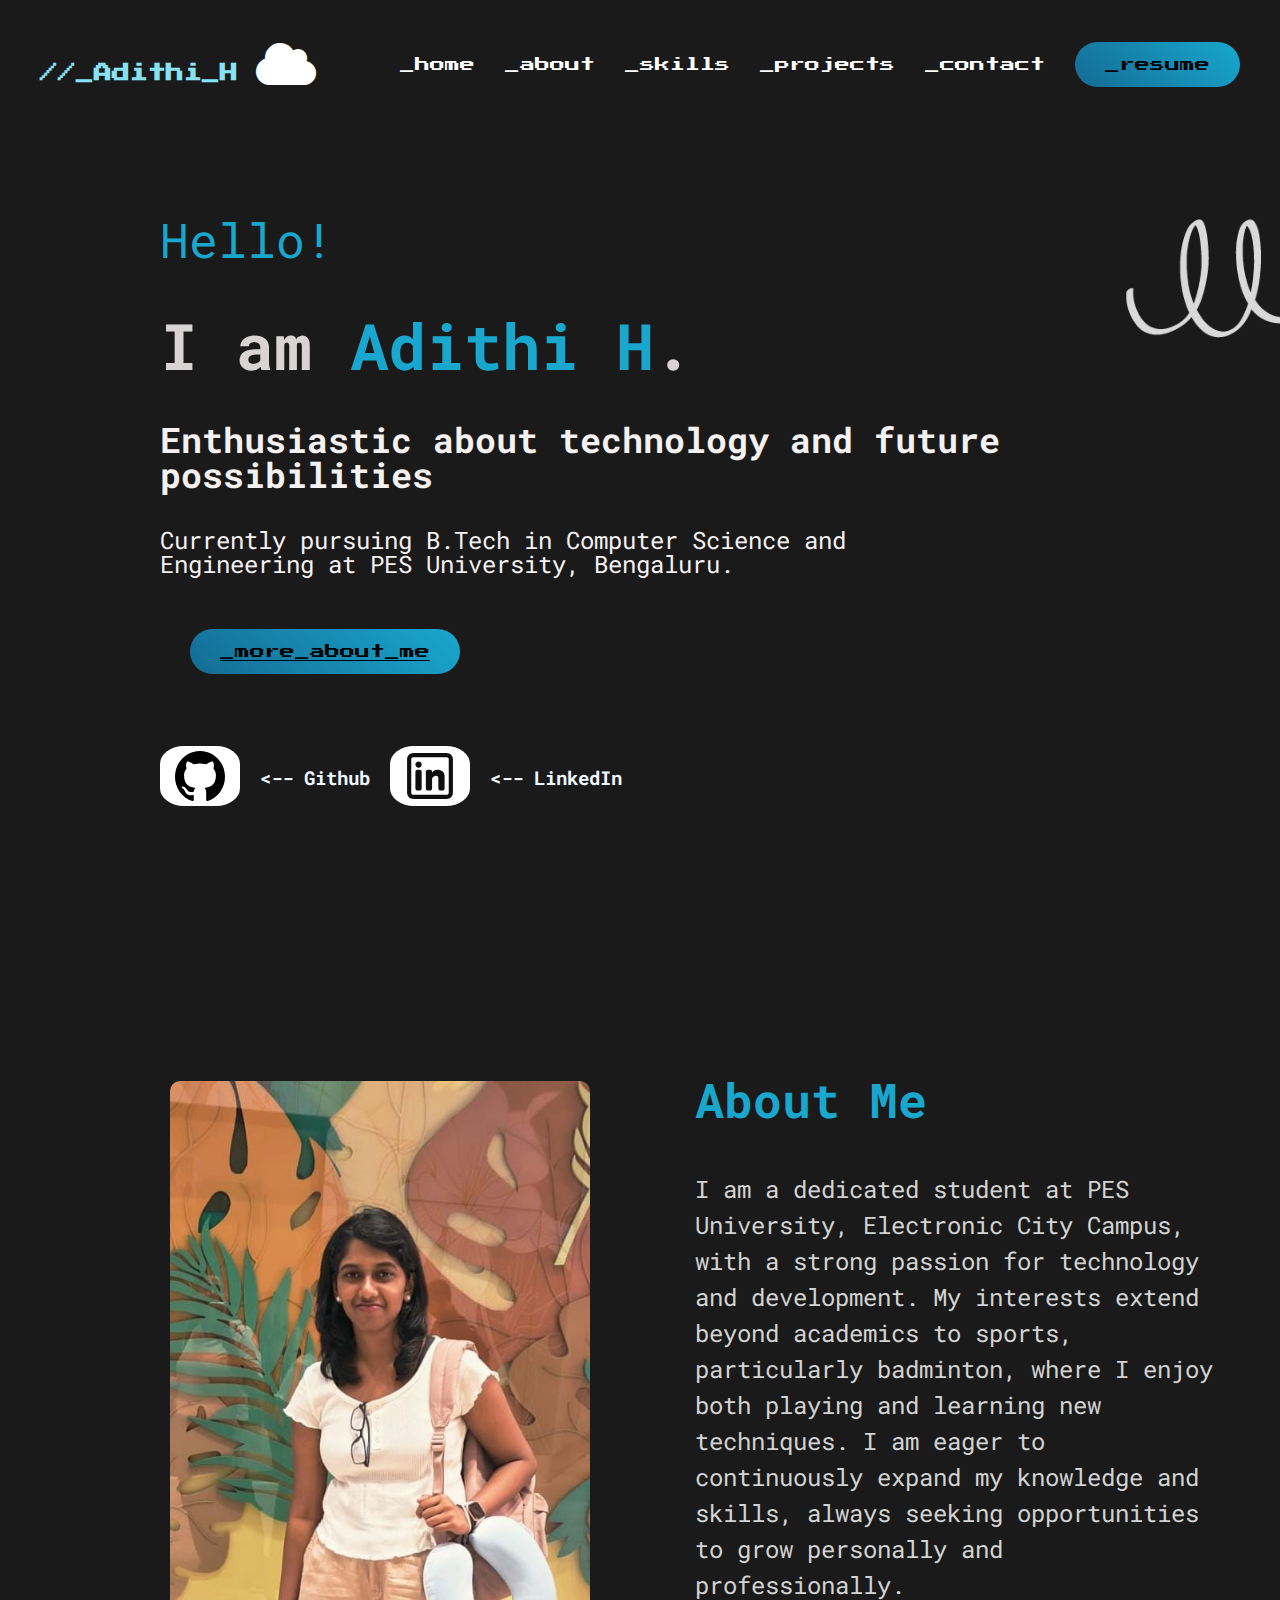
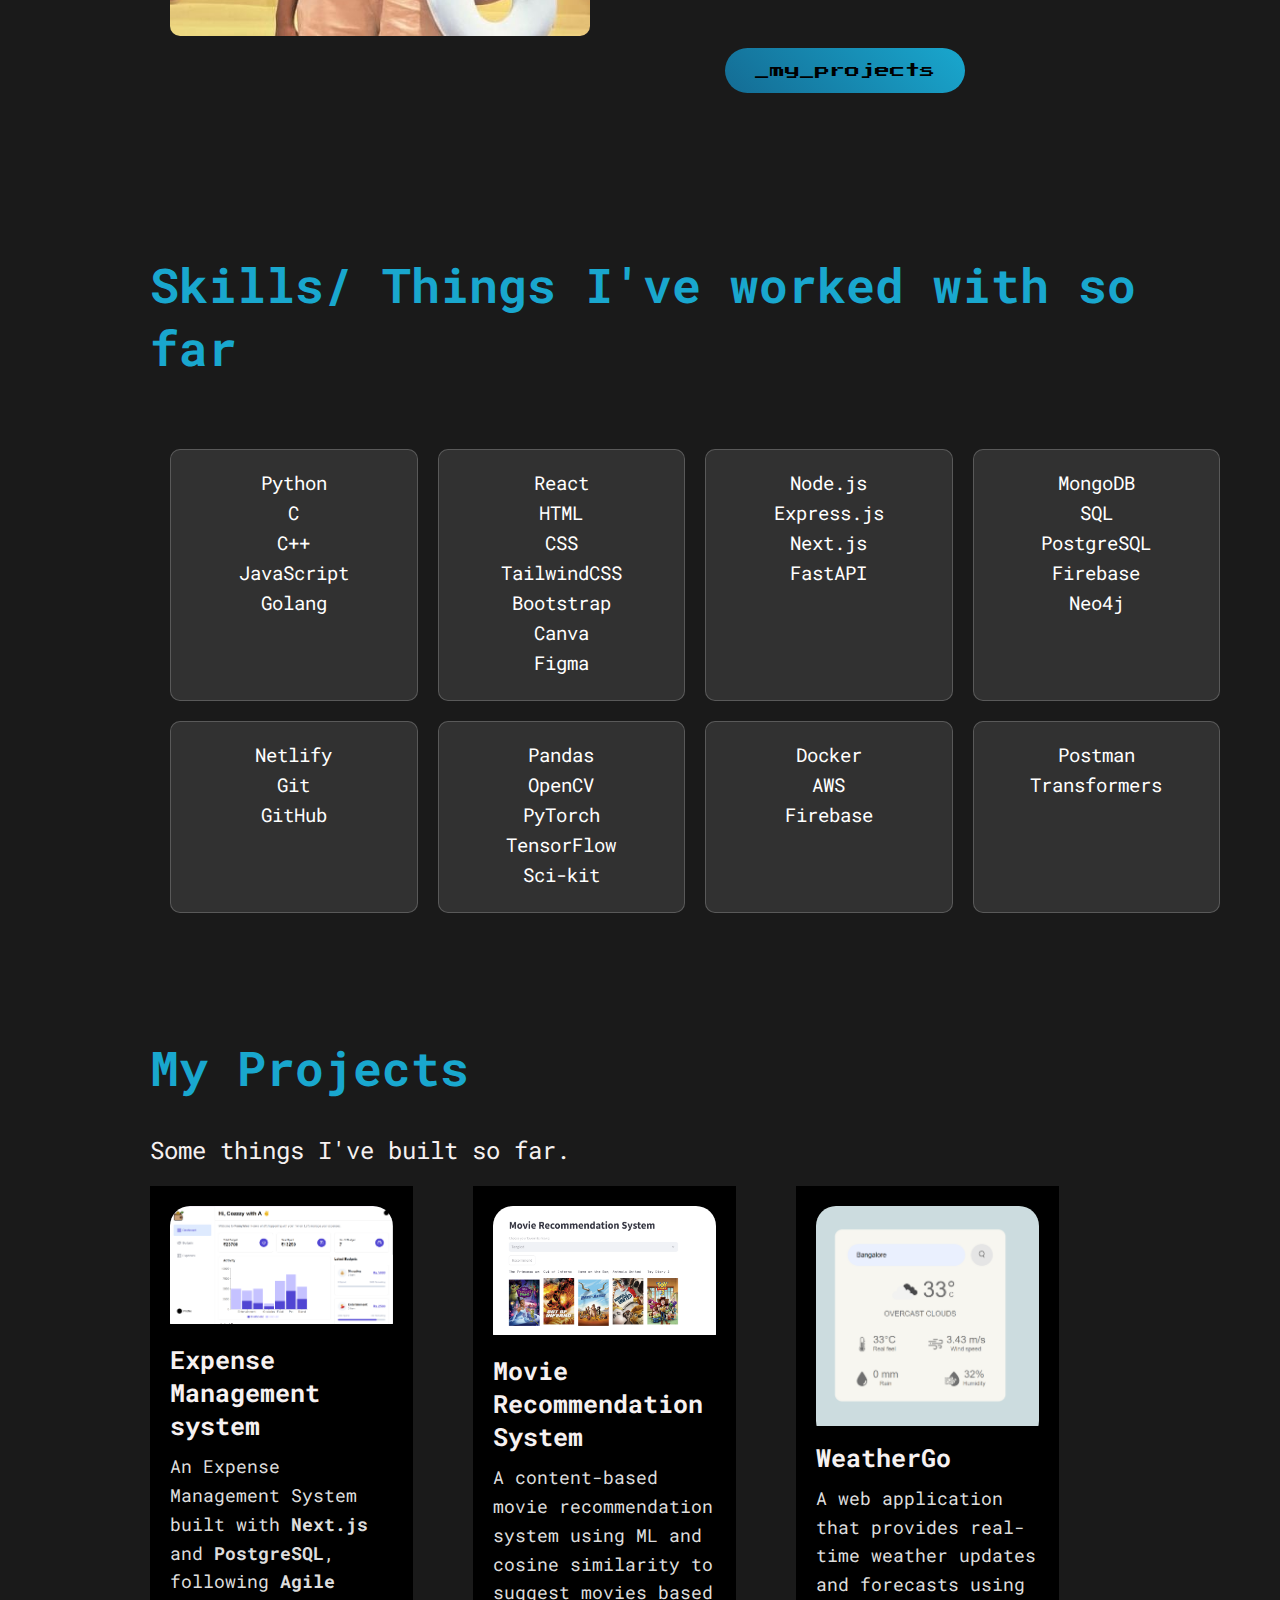
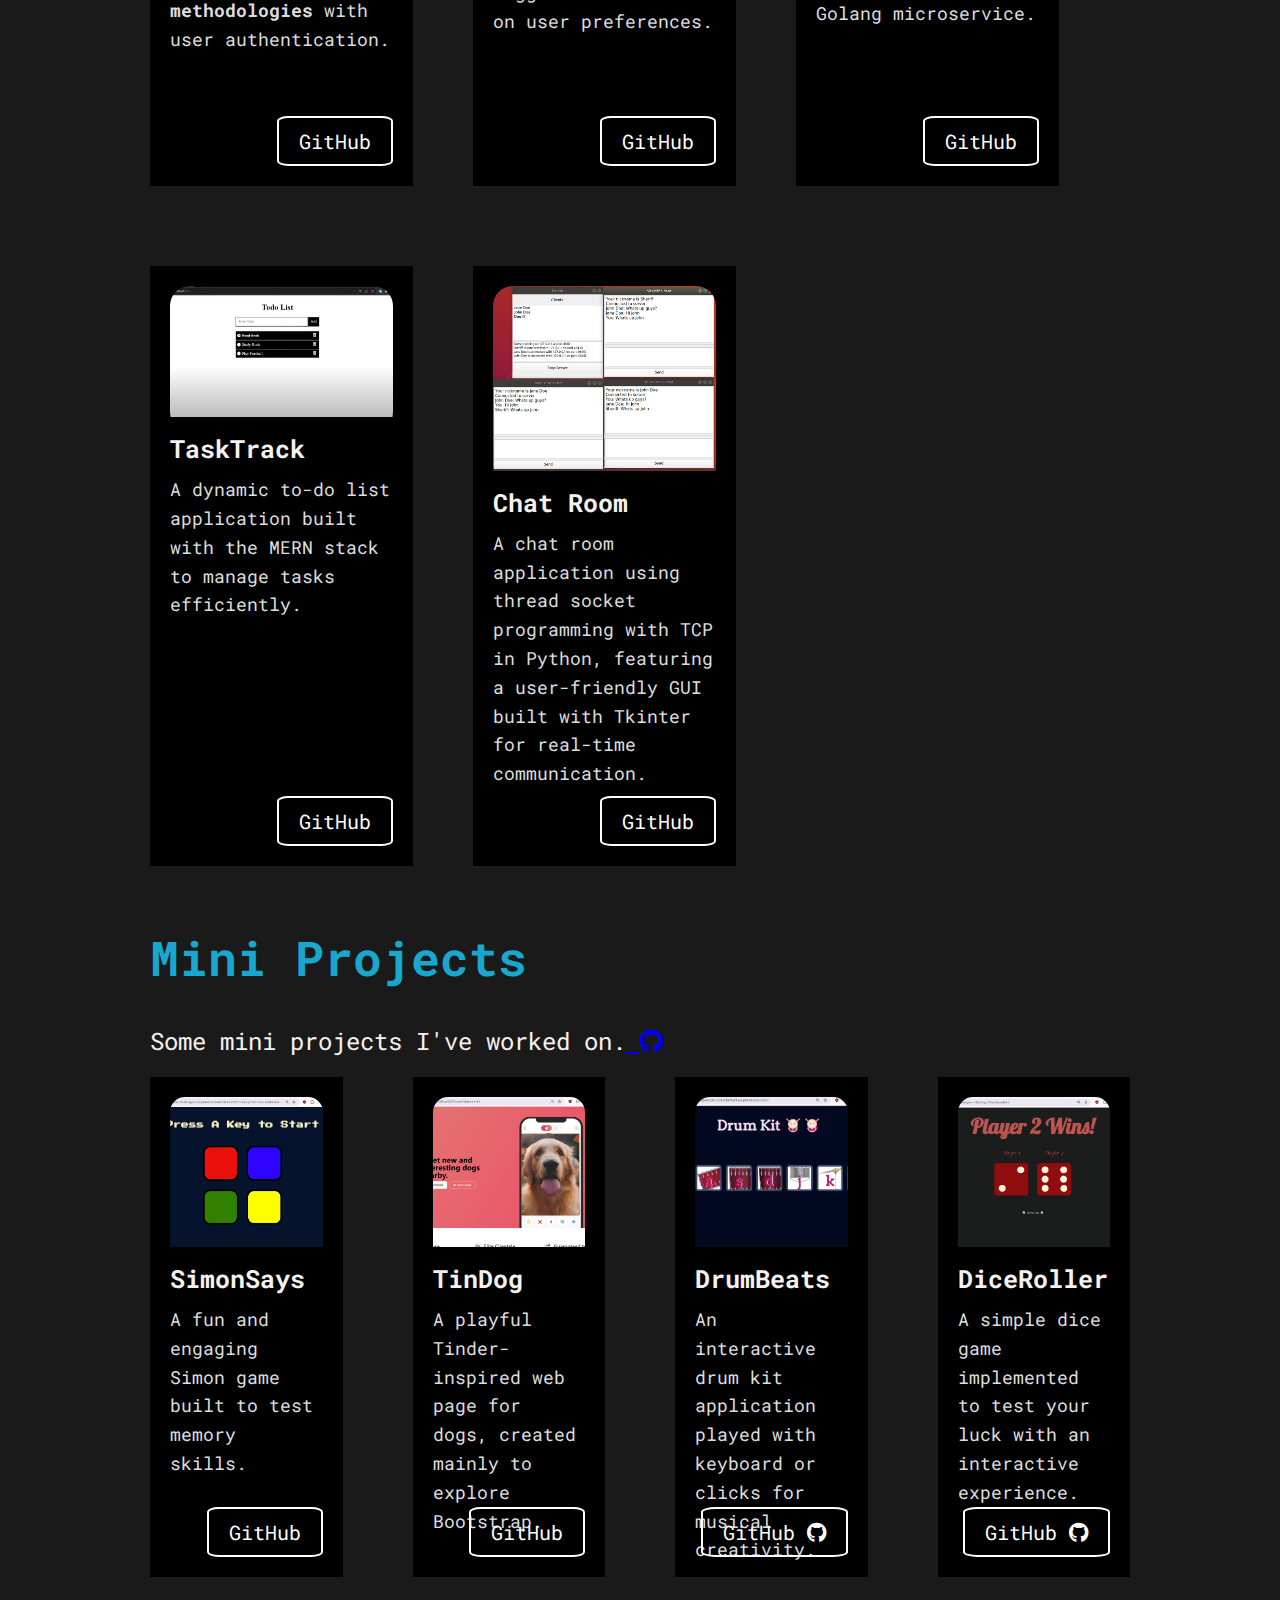
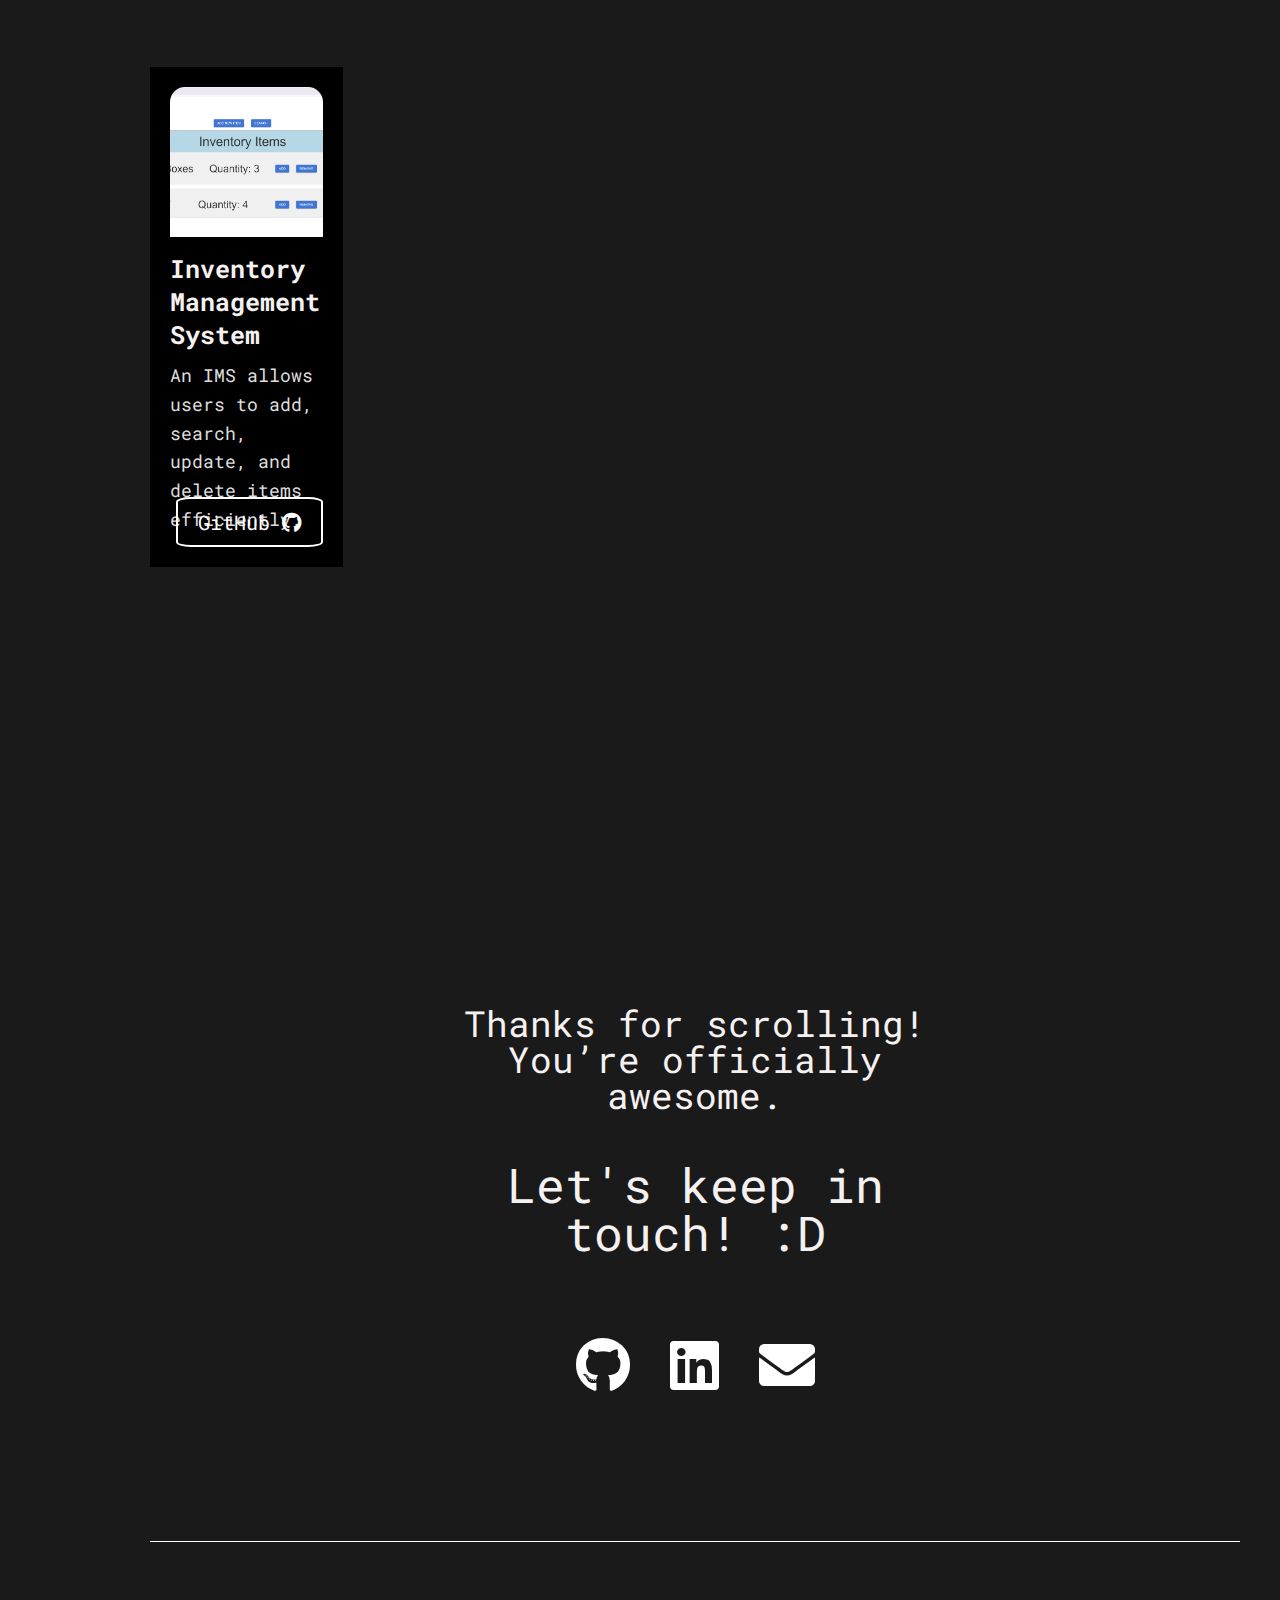
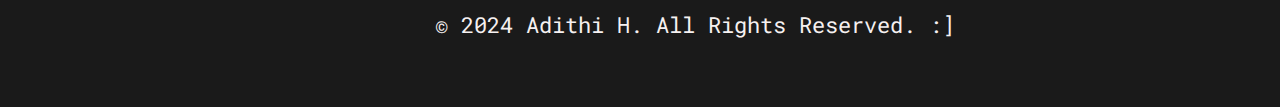
<file: index.html>
<!DOCTYPE html>
<html lang="en">

<head>
    <meta charset="UTF-8">
    <meta name="viewport" content="width=device-width, initial-scale=1.0">
    <title>Adithi H</title>
    <link rel="preconnect" href="https://fonts.googleapis.com">
    <link rel="preconnect" href="https://fonts.gstatic.com" crossorigin>
    <link href="https://fonts.googleapis.com/css2?family=Roboto+Mono&display=swap" rel="stylesheet">
    <link rel="stylesheet" href="styles.css">
    <link rel="stylesheet" href="https://cdnjs.cloudflare.com/ajax/libs/font-awesome/4.7.0/css/font-awesome.min.css">
    <link rel="preconnect" href="https://fonts.googleapis.com">
    <link rel="preconnect" href="https://fonts.gstatic.com" crossorigin>
    <link href="https://fonts.googleapis.com/css2?family=Press+Start+2P&display=swap" rel="stylesheet">
</head>

<body>


    <header>
        <nav class="navbar">
            <div class="logo">//_Adithi_H <i class="fa fa-cloud" style="font-size:48px;color:rgb(255, 255, 255)"></i>
            </div>

            <ul>
                <li><a href="#home">_home</a></li>
                <li><a href="#about">_about</a></li>
                <li><a href="#skills">_skills</a></li>
                <li><a href="#projects">_projects</a></li>
                <li><a href="#contact">_contact</a></li>
            </ul>
            <button class="button">_resume</button>
        </nav>
    </header>
    <main>

        <section id="home">
            <span class="salutation">Hello!</span>
            <h1>I am <span class="name-highlight">Adithi H</span>.</h1>
            <p class="declaration">Enthusiastic about technology and future <br> possibilities</p>
            <p> Currently pursuing B.Tech in Computer Science and <br> Engineering at PES University, Bengaluru.</p>
            <br>
            <br>

            <div>
                <a href="#about" class="button"> _more_about_me</a>
            </div>
            <br>
            <br>
            <br>

            <div class="socials">
                <a href="https://github.com/a-cozzzy" target="_blank" class="social github">
                    <img src="img/github.svg" alt="GitHub Icon">
                </a>
                <h3><-- Github </h3>
                        <a href="https://www.linkedin.com/in/adithi-h-03841a30a/" target="_blank" class="social linkedin">
                            <img src="img/linkedin.svg" alt="LinkedIn Icon">
                        </a>
                        <h3><-- LinkedIn</h3>
            </div>
        </section>

        <section id="about">
            <div class="about">
                <div class="about-image">
                    <img src="img/pffinal.jpg" alt="Your Image">
                </div>
                <div class="about-text">
                    <h2 class="salutation">About Me</h2>
                    <p>
                        I am a dedicated student at PES University, Electronic City Campus, with a strong passion for
                        technology and development. My interests extend beyond academics to sports, particularly
                        badminton, where I enjoy both playing and learning new techniques. I am eager to continuously
                        expand my knowledge and skills, always seeking opportunities to grow personally and
                        professionally.


                    </p>
                    <br>
                    <a href="#projects"><button class="button" src="#projects">_my_projects</button></a>
                </div>
            </div>
        </section>

        <section id="skills" class="skills">
            <h2 class="salutation">Skills/ Things I've worked with so far</h2>
            <div class="skill-section" style="display: grid; grid-template-columns: repeat(4, 1fr); gap: 20px;">
                <div class="skill-card">
                    <h3>Languages</h3>
                    <ul>
                        <li>Python</li>
                        <li>C</li>
                        <li>C++</li>
                        <li>JavaScript</li>
                        <li>Golang</li>
                    </ul>
                </div>
                <div class="skill-card">
                    <h3>Frontend & Design</h3>
                    <ul>
                        <li>React</li>
                        <li>HTML</li>
                        <li>CSS</li>
                        <li>TailwindCSS</li>
                        <li>Bootstrap</li>
                        <li>Canva</li>
                        <li>Figma</li>
                    </ul>
                </div>
                <div class="skill-card">
                    <h3>Backend & Databases</h3>
                    <ul>
                        <li>Node.js</li>
                        <li>Express.js</li>
                        <li>Next.js</li>
                        <li>FastAPI</li>
                    </ul>
                </div>
                
                <div class="skill-card">
                    <h3>Databases</h3>
                    <ul>
                        <li>MongoDB</li>
                        <li>SQL</li>
                        <li>PostgreSQL</li>
                        <li>Firebase</li>
                        <li>Neo4j</li>
                        
                    </ul>
                </div>
                <div class="skill-card">
                    <h3>Deployment & Version Control</h3>
                    <ul>
                        <li>Netlify</li>
                        <li>Git</li>
                        <li>GitHub</li>
                    </ul>
                </div>

                <div class="skill-card">
                    <h3>AI & Machine Learning</h3>
                    <ul>
                        <li>Pandas</li>
                        <li>OpenCV</li>
                        <li>PyTorch</li>
                        <li>TensorFlow</li>
                        <li>Sci-kit</li>
                    </ul>
                </div>
                

                <div class="skill-card">
                    <h3>Cloud & DevOps</h3>
                    <ul>
                        <li>Docker</li>
                        <li>AWS</li>
                        <li>Firebase</li>
                    </ul>
                </div>
                
                <div class="skill-card">
                    <h3>Others</h3>
                    <ul>
                        <li>Postman</li>
                        <li>Transformers</li>
                        <!-- <li>Ethical Hacking</li>
                        <li>Wireshark</li> -->
                    </ul>
                </div>
            </div>
        </section>
        



        <br>
        <br>
        <br>





        <section id="projects">
            <div class="projects"></div>
            <h2 class="salutation">My Projects</h2>
            <p>Some things I've built so far.</p>
            <div class="projects-container">
                <!-- Repeat this block for each project -->
                <div class="project-card">
                    <div class="project-content">
                        <div class="project-image">
                            <img src="/img/ems.png" alt="Project Image" style="width: 100%; height: auto; object-fit: cover;">
                        </div>
                        <div class="project-details">
                            <h3>Expense Management system</h3>
                            <p>An Expense Management System built with <b>Next.js</b> and <b>PostgreSQL</b>, following <b>Agile methodologies</b> with user authentication. </p>
                            <a href="https://github.com/a-cozzzy/movie-recommendation-system" target="_blank"
                                class="button1">GitHub</a>
                        </div>
                    </div>

                </div>


                <div class="project-card">
                    <div class="project-content">
                        <div class="project-image">
                            <img src="/img/movie.png" alt="Project Image" style="width: 100%; height: auto; object-fit: cover;">
                        </div>
                        <div class="project-details">
                            <h3>Movie Recommendation System</h3>
                            <p>A content-based movie recommendation system using ML and  cosine similarity to suggest movies based on user preferences.</p>
                            <a href="https://github.com/a-cozzzy/movie-recommendation-system" target="_blank"
                                class="button1">GitHub</a>
                        </div>
                    </div>

                </div>

                <div class="project-card">
                    <div class="project-content">
                        <div class="project-image">
                            <img src="/img/goweather.png" alt="Project Image">
                        </div>
                        <div class="project-details">
                            <h3>WeatherGo</h3>
                            <p>A web application that provides real-time weather updates and forecasts using Golang
                                microservice.</p>
                            <a href="https://github.com/a-cozzzy/Weather-GO-microservice" target="_blank"
                                class="button1">GitHub</a>
                        </div>
                    </div>
                </div>


                <div class="project-card">
                    <div class="project-content">
                        <div class="project-image">
                            <img src="/img/todo.png" alt="Project Image">
                        </div>
                        <div class="project-details">
                            <h3>TaskTrack</h3>
                            <p>A dynamic to-do list application built with the MERN stack to manage tasks efficiently.
                            </p>
                            <a href="https://github.com/a-cozzzy/to-do-list-mern" target="_blank"
                                class="button1">GitHub</a>
                        </div>
                    </div>
                </div>

                <div class="project-card ">
                    <div class="project-content">
                        <div class="project-image">
                            <img src="/img/socket_prog.png" alt="Project Image">
                        </div>
                        <div class="project-details">
                            <h3>Chat Room</h3>
                            <p>A chat room application using thread socket programming with TCP in Python, featuring a
                                user-friendly GUI built with Tkinter for real-time communication.
                            </p>
                            <a href="https://github.com/a-cozzzy/RealTimeChatApplication-Python_SocketProgramming" target="_blank"
                                class="button1">GitHub</a>
                        </div>
                    </div>
                </div>


                
            </div>
        </section>

        <!--mini projects-->

        <section id="mini-projects">
            <h2 class="salutation">Mini Projects</h2>
            <p>Some mini projects I've worked on.<a href="https://github.com/a-cozzzy/web-dev-mini-projects" target="_blank">
                <i class="fab fa-github"></i>
            </a></p>
            <div class="mini-projects-container">
                
                
                <div class="mini-project-card">
                    <div class="project-content">
                        <div class="project-image">
                            <img src="/img/simon.png" alt="Project Image">
                        </div>
                        <div class="project-details">
                            <h3>SimonSays</h3>
                            <p>A fun and engaging Simon game built to test memory skills.</p>
                            <a href="https://github.com/a-cozzzy/web-dev-mini-projects/tree/main/Simon%20Game" target="_blank"
                                class="button1">GitHub</a>
                        </div>
                    </div>
                </div>


                <div class="mini-project-card">
                    <div class="project-content">
                        <div class="project-image">
                            <img src="/img/tindogy.png" alt="Project Image">
                        </div>
                        <div class="project-details">
                            <h3>TinDog</h3>
                            <p>A playful Tinder-inspired web page for dogs, created mainly to explore Bootstrap.</p>
                            <a href="https://github.com/a-cozzzy/web-dev-mini-projects/tree/main/TinDog" target="_blank"
                                class="button1">GitHub</a>
                        </div>
                    </div>
                </div>

                
                <div class="mini-project-card">
                    <div class="project-content">
                        <div class="project-image">
                            <img src="/img/drumkit.png" alt="Project Image">
                        </div>
                        <div class="project-details">
                            <h3>DrumBeats</h3>
                            <p>An interactive drum kit application played with keyboard or clicks for musical creativity.</p>
                            <a href="https://github.com/a-cozzzy/web-dev-mini-projects/tree/main/Drum%20Kit" target="_blank"
                                class="button1">GitHub <i class="fab fa-github"></i></a>
                        </div>
                    </div>
                </div>


                <div class="mini-project-card">
                    <div class="project-content">
                        <div class="project-image">
                            <img src="/img/dice.png" alt="Project Image">
                        </div>
                        <div class="project-details">
                            <h3>DiceRoller</h3>
                            <p>A simple dice game implemented to test your luck with an interactive experience.</p>
                            <a href="https://github.com/a-cozzzy/web-dev-mini-projects/tree/main/Dicee%20Challenge" target="_blank"
                                class="button1">GitHub <i class="fab fa-github"></i></a>
                        </div>
                    </div>
                </div>


                <div class="mini-project-card">
                    <div class="project-content">
                        <div class="project-image">
                            <img src="/img/inv.png" alt="Project Image">
                            <!-- <div class="project-status">Ongoing</div> -->
                        </div>
                        <div class="project-details">
                            <h3>Inventory Management System</h3>
                            <p>An IMS allows users to add, search, update, and delete items efficiently.</p>
                            <a href="https://github.com/a-cozzzy/inventory-management" target="_blank"
                                class="button1">GitHub <i class="fab fa-github"></i></a>
                        </div>
                    </div>
                </div>
                


            </div>
        </section>

        <br>
        <br>

        <footer id="contact" class="contact">
            <div class="footer-message">
                <p>Thanks for scrolling! You’re officially awesome.</p>
                <p class="abc">Let's keep in touch! :D </p>
            </div>
            <div class="footer-icons">
                <a href="https://github.com/a-cozzzy" target="_blank">
                    <i class="fab fa-github"></i> <!-- GitHub Icon -->
                </a>
                <a href="https://www.linkedin.com/in/adithi-h-03841a30a/" target="_blank">
                    <i class="fab fa-linkedin"></i> <!-- LinkedIn Icon -->
                </a>
                <a href="mailto:adithih03@gmail.com">
                    <i class="fas fa-envelope"></i> <!-- Email Icon -->
                </a>
            </div>
        </footer>
        <div class="copyright-section">
            <p>&copy; 2024 Adithi H. All Rights Reserved. :]</p>
        </div>

        <!-- Add Font Awesome for icons -->
        <link rel="stylesheet" href="https://cdnjs.cloudflare.com/ajax/libs/font-awesome/5.15.4/css/all.min.css">





    </main>




    <script type="text/javascript" src="scripts.js"></script>
</body>

</html>
</file>
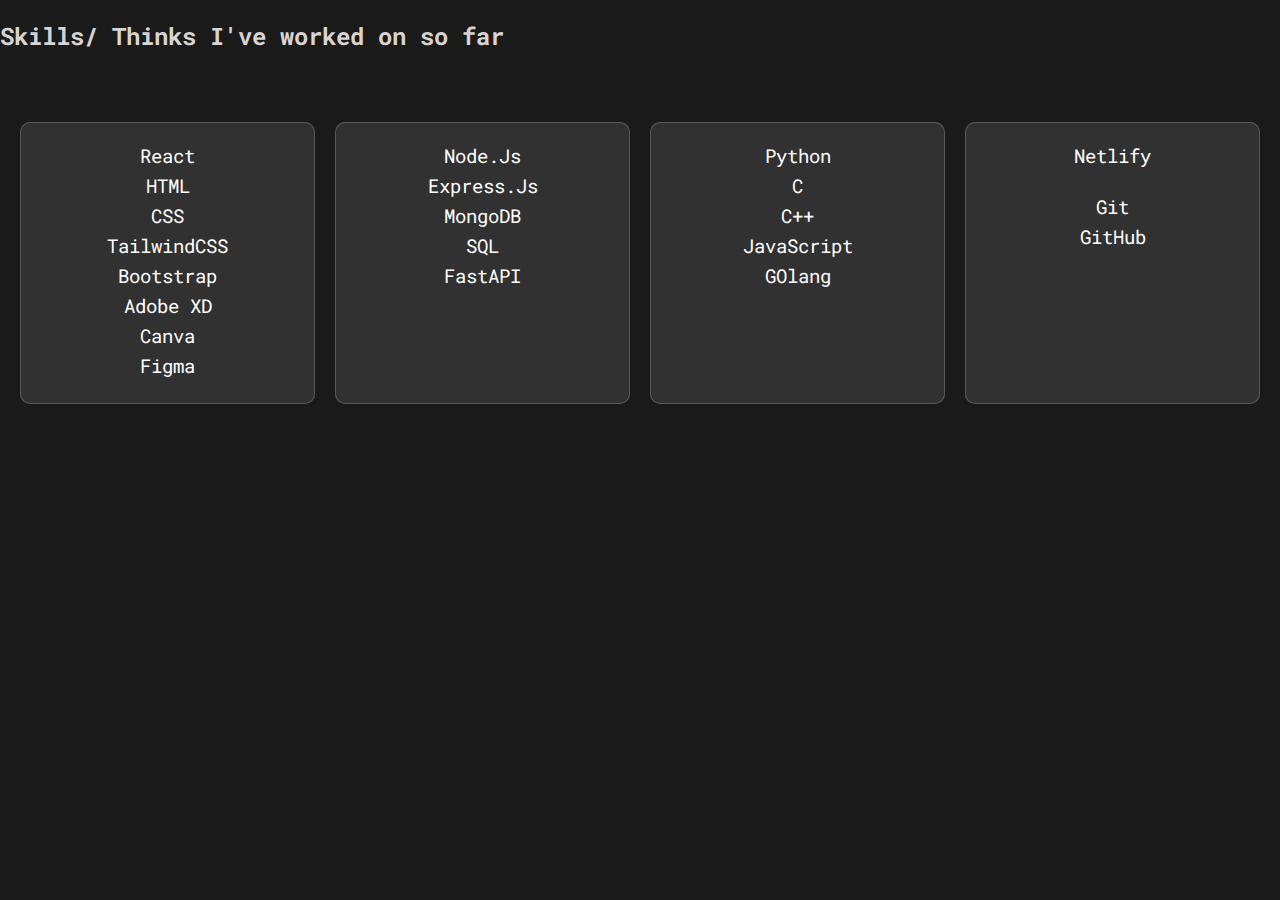
<file: skills.html>
<!DOCTYPE html>
<html lang="en">
<head>
    <meta charset="UTF-8">
    <meta name="viewport" content="width=device-width, initial-scale=1.0">
    <title>_skills</title>
    <link rel="preconnect" href="https://fonts.googleapis.com">
    <link rel="preconnect" href="https://fonts.gstatic.com" crossorigin>
    <link href="https://fonts.googleapis.com/css2?family=Roboto+Mono&display=swap" rel="stylesheet">
    <link rel="stylesheet" href="styles.css">
    <link rel="preconnect" href="https://fonts.googleapis.com">
    <link rel="preconnect" href="https://fonts.gstatic.com" crossorigin>
    <link href="https://fonts.googleapis.com/css2?family=Press+Start+2P&display=swap" rel="stylesheet">
</head>
<body>
    <section id="skills" class="skills">
        <h2>Skills/ Thinks I've worked on so far</h2>
        <div class="skill-section">
            <div class="skill-card">
                <h3>Frontend & Design</h3>
                <ul>
                    <li>React</li>
                    <li>HTML</li>
                    <li>CSS</li>
                    <li>TailwindCSS</li>
                    <li>Bootstrap</li>
                    <li>Adobe XD</li>
                    <li>Canva</li>
                    <li>Figma</li>
                </ul>
            </div>
            <div class="skill-card">
                <h3>Backend & Databases</h3>
                <ul>
                    <li>Node.Js</li>
                    <li>Express.Js</li>
                    <li>MongoDB</li>
                    <!-- <li>Django</li> -->
                    <li>SQL</li>
                    <!-- <li>Google Firebase</li> -->
                    <li>FastAPI</li>
                    <!-- <li>AWS Services</li> -->
                </ul>
            </div>
            <div class="skill-card">
                <h3>Languages</h3>
                <ul>
                    <li>Python</li>
                    <li>C</li>
                    <li>C++</li>
                    <li>JavaScript</li>
                    <li>GOlang</li>
    
                    <!-- <li>Dart</li> -->
                </ul>
            </div>
            <div class="skill-card">
                <h3>Deployment & Version Control</h3>
                <ul>
                    <!-- <li>Docker</li>
                    <li>Heroku</li> -->
                    <li>Netlify</li>
                    <br>
                    <li>Git</li>
                    <li>GitHub</li>
                </ul>
            </div>
    
</body>
</html>
</file>
<file: styles.css>
/* General Styles */
body {
    /* font-family: "Press Start 2P", system-ui;
    font-weight: 200;
    font-style: normal; */
    background-color: #1a1a1a; /* Black background */
    color: #fff; /* White text color for contrast */
    margin: 0;

}

html{
    transform: scale(1); 

}
html, body {
    scroll-behavior: smooth;
}

h1, h2 {
    color: #d9d4d4;
}

.navbar {
    font-family: "Press Start 2P", system-ui;
    font-weight: normal;    /* or use values like 400, 700 etc. */
    font-style: normal;
    display: flex;
    justify-content: space-between;
    align-items: center;
    padding: 40px;
}

.logo {
    color: rgb(137, 225, 243);
    font-size: 18px;
    font-weight: bold;
}

.navbar ul {
    list-style: none;
    margin: 0;
    padding: 0;
    display: flex;
    gap: 30px;
    justify-content: flex-end;
    flex-grow: 1;
}

.navbar ul li {
    display: inline;
}

.navbar ul li a {
    color: white;
    text-decoration: none;
    font-size: 15px;
}

.button {
    font-family: "Press Start 2P", system-ui;
    font-weight: 200;
    font-style: normal;
    background: linear-gradient(45deg, #146C94, #19A7CE);
    color: black;
    border: none;
    padding: 15px 30px;
    font-size: 15px;
    cursor: pointer;
    border-radius: 30px;
    transition: all 0.3s ease;
    margin-left: 30px;
}

.button:hover {
    background: transparent;
    color: white;
    border: 2px solid white;
}

main {
    font-family: "Roboto Mono", monospace;
  font-optical-sizing: auto;
  font-weight: 400;
  font-style: normal;
    background-color: #1a1a1a;
    display: flex;
    justify-content: left;
    align-items: left;
    flex-direction: column;
    padding: 40px;
    padding-top: 80px;
    padding-left: 150px;
    background-image: url('/img/arrow1.png');
    background-repeat: no-repeat;
    background-size:45cm; /* Adjusts the size of the image to cover the entire section */
    background-position: top; /* Centers the image */
     height: 20vh; /* Sets the height of the section to the full viewport height */

}
#header {
    padding: 9em 0 9em 0 ;
    background-color: #4686a0;
    color: rgba(255, 255, 255, 0.75);
    background-attachment: fixed,							fixed,							fixed;
    background-image: url("images/overlay2.png"), url("images/overlay3.svg"), linear-gradient(45deg, #515151 5%, #5698aa 30%, #055972);
    background-position: top left,						center center,					center center;
    background-size: auto,							cover,							cover;
    overflow: hidden;
    position: relative;
    text-align: center;
}

    #header a {
        border-bottom-color: rgba(255, 255, 255, 0.5);
    }

        #header a:hover {
            color: #ffffff;
        }

    #header h1, #header h2, #header h3, #header h4, #header h5, #header h6, #header strong, #header b {
        color: #ffffff;
    }

    #header header p {
        color: #ffffff;
    }

    #header header.major:after {
        background: #ffffff;
    }

    #header input[type="submit"],
    #header input[type="reset"],
    #header input[type="button"],
    #header button,
    #header .button {
        box-shadow: inset 0 0 0 1px #ffffff;
        color: #ffffff !important;
    }

        #header input[type="submit"]:hover,
        #header input[type="reset"]:hover,
        #header input[type="button"]:hover,
        #header button:hover,
        #header .button:hover {
            background-color: rgba(255, 255, 255, 0.125);
        }

        #header input[type="submit"]:active,
        #header input[type="reset"]:active,
        #header input[type="button"]:active,
        #header button:active,
        #header .button:active {
            background-color: rgba(255, 255, 255, 0.25);
        }

        #header input[type="submit"].primary,
        #header input[type="reset"].primary,
        #header input[type="button"].primary,
        #header button.primary,
        #header .button.primary {
            background-color: #ffffff;
            box-shadow: inset 0 0 0 1px #ffffff !important;
            color: #4686a0 !important;
        }

            #header input[type="submit"].primary:hover,
            #header input[type="reset"].primary:hover,
            #header input[type="button"].primary:hover,
            #header button.primary:hover,
            #header .button.primary:hover {
                background-color: rgba(255, 255, 255, 0.125) !important;
                color: #ffffff !important;
            }

            #header input[type="submit"].primary:active,
            #header input[type="reset"].primary:active,
            #header input[type="button"].primary:active,
            #header button.primary:active,
            #header .button.primary:active {
                background-color: rgba(255, 255, 255, 0.25) !important;
            }

    #header ul.major-icons li .icon {
        border-color: #ffffff;
    }

    #header .icon.major {
        color: #ffffff;
    }

    #header h1 {
        margin: 0;
    }

    #header p {
        margin: 1em 0 0 0;
    }

    #header .actions {
        -moz-justify-content: center;
        -webkit-justify-content: center;
        -ms-justify-content: center;
        justify-content: center;
        margin-top: 2.5em;
        margin-left: 0;
        position: relative;
    }

        #header .actions li:first-child {
            padding-left: 0;
        }

        #header .actions:after {
            background: #ffffff;
            content: '';
            height: 100vh;
            left: 50%;
            position: absolute;
            top: 100%;
            width: 1px;
        }

    #header .inner {
        -moz-transition: -moz-transform 1.5s ease, opacity 2s ease;
        -webkit-transition: -webkit-transform 1.5s ease, opacity 2s ease;
        -ms-transition: -ms-transform 1.5s ease, opacity 2s ease;
        transition: transform 1.5s ease, opacity 2s ease;
        -moz-transition-delay: 0.25s;
        -webkit-transition-delay: 0.25s;
        -ms-transition-delay: 0.25s;
        transition-delay: 0.25s;
        -moz-transform: scale(1);
        -webkit-transform: scale(1);
        -ms-transform: scale(1);
        transform: scale(1);
        opacity: 1;
        position: relative;
        z-index: 1;
    }

        #header .inner .actions {
            -moz-transition: -moz-transform 1.25s ease;
            -webkit-transition: -webkit-transform 1.25s ease;
            -ms-transition: -ms-transform 1.25s ease;
            transition: transform 1.25s ease;
            -moz-transition-delay: 1s;
            -webkit-transition-delay: 1s;
            -ms-transition-delay: 1s;
            transition-delay: 1s;
            -moz-transform: translateY(0);
            -webkit-transform: translateY(0);
            -ms-transform: translateY(0);
            transform: translateY(0);
            opacity: 1;
        }

    #header:after {
        -moz-transition: opacity 1s ease;
        -webkit-transition: opacity 1s ease;
        -ms-transition: opacity 1s ease;
        transition: opacity 1s ease;
        background-image: linear-gradient(45deg, #4fa49a, #4361c2);
        content: '';
        height: 100%;
        left: 0;
        opacity: 0;
        position: absolute;
        top: 0;
        width: 100%;
    }


#home {
    max-width: 1000px;
    text-align: left;
    padding-left: 10px;
    padding-bottom: 150px;
   
}

.salutation {
    font-size: 3em;
    color: #19A7CE;
}

h1 {
    font-size: 4em;
    margin: 0.5em 0;
}

.name-highlight {
    color: #19A7CE;
}

.declaration {
    font-size: 2.2em;
    font-weight: bold;
    color: #F6F1F1;
}

p {
    font-size: 1.5em;
    line-height: 1;
    color: #F6F1F1;
}



.socials {
    display: flex;
    gap: 20px;
    margin-top: 20px;
}

.social {
    display: block;
    width: 80px;
    height: 60px;
    border-radius: 30%;
    background-color: #ffffff;
    display: flex;
    align-items: center;
    justify-content: center;
    transition: all 0.3s ease;
}

.social img {
    width: 50px;
    height: 50px;
}

.social:hover {
    background-color: #555;
}

h3 {
    color: aliceblue;
}

/* About Section Styles */
.about {
    display: flex;
    justify-content: space-between;
    align-items: center;
    margin-top: 50px;
    padding: 20px;
    padding-bottom: 120px;
}

.about-image {
    max-width: 40%;
    margin-right: 20px;
}

.about-image img {
    width: 100%;
    border-radius: 10px;
}

.about-text {
    max-width: 50%;
    
}



.about-text p {
    
    font-size: 1.5em;
    line-height: 1.5;
    color: #D3D3D3;
}



/* Skills section */
.skills {
    font-family: "Roboto Mono", monospace;
    font-optical-sizing: auto;
    font-weight: 400;
    font-style: normal;
}

.skill-section {
    display: grid;
    grid-template-columns: repeat(4, 1fr); /* 4 columns */
    gap: 20px; /* Space between cards */
    margin-top: 50px;
    padding: 20px;
}

.skill-card {
    background-color: rgba(255, 255, 255, 0.1);
    border: 1px solid rgba(255, 255, 255, 0.2);
    border-radius: 10px;
    padding: 20px;
    box-sizing: border-box;
    position: relative;
    transition: all 0.3s ease;
    overflow: hidden;
    text-align: center;
}

.skill-card:hover {
    background-color: rgba(255, 255, 255, 0.2);
}

.skill-card h3 {
    color: #5ba8f5;
    position: absolute;
    top: 50%;
    left: 50%;
    transform: translate(-50%, -50%);
    transition: all 0.3s ease;
    opacity: 0;
    pointer-events: none;
    font-size: 1.3em;
    width: 100%;
}

.skill-card ul {
    list-style: none;
    padding: 0;
    margin: 0;
    opacity: 1;
    transition: opacity 0.3s ease;
}

.skill-card ul li {
    margin-bottom: 5px;
    font-size: 1.2em;
}

.skill-card:hover h3 {
    top: 30%;
    opacity: 1;
}

.skill-card:hover ul {
    opacity: 0;
}

/* Responsive Design */
@media (max-width: 1024px) {
    .skill-section {
        grid-template-columns: repeat(2, 1fr); /* 2 columns on smaller screens */
    }
}

@media (max-width: 600px) {
    .skill-section {
        grid-template-columns: repeat(1, 1fr); /* 1 column on mobile */
    }
}


/* //Projects */

/* //Projects */
.project-card {
    position: relative;
    background: rgb(0, 0, 0); /* Black background */
    overflow: hidden;
    margin-bottom: 20px;
    transition: transform 0.5s ease, box-shadow 0.5s ease; /* Add transition for hover animation */
    display: flex;
    flex-direction: column; /* Arrange items in a column */
    height: 600px; /* Adjust height as needed */
    width: 300px;
}

.mini-project-card {
    position: relative;
    background: black; /* Black background */
    overflow: hidden;
    margin-bottom: 20px;
    transition: transform 0.5s ease, box-shadow 0.5s ease; /* Add transition for hover animation */
    display: flex;
    flex-direction: column; /* Arrange items in a column */
    height: 500px; /* Adjust height as needed */
    width: 400px;
}

.project-card:hover,
.mini-project-card:hover {
    transform: scale(1.1); /* Scale and rotate on hover */
    box-shadow: 0 8px 12px rgba(0, 0, 0, 0.2); /* Add a larger shadow on hover */
}

.project-image {
    width: 100%; /* Ensure full width */
    height: 250px; /* Adjusted height */
    overflow: hidden;
    margin: 0 auto; /* Center the image */
    border-radius: 20px ; /* Curved border for the image at the top */
    padding-bottom: 15px;
    height: auto;
    object-fit: cover;
}

.mini-project-card .project-image {
    width: 100%; /* Ensure full width */
    height: 150px; /* Adjusted height */
    overflow: hidden;
    margin: 0 auto; /* Center the image */
    border-radius: 15px 15px 0 0; /* Curved border for the image at the top */
}

.project-image img {
    width: 100%;
    height: 100%;
    object-fit: cover;
}

.project-content {
    padding: 20px; /* Add padding for content */
    flex: 1; /* Allow content to take up remaining space */
    display: flex;
    flex-direction: column;
    justify-content: space-between;
}

.project-status {
    position: absolute;
    top: 30px;
    left: 30px;
    background-color: rgba(255, 0, 0, 0.8);
    color: #fff;
    padding: 5px 10px;
    font-size: 12px;
}

.project-details {
    flex: 1; /* Allow details to take up space */
}

.project-details h3 {
    font-size: 25px; /* Adjust font size */
    margin: 0; /* Remove margin */
    color: #F6F1F1; /* White text color */
}

.project-details p {
    font-size: 18px; /* Adjust font size */
    line-height: 1.6;
    color: #ddd; /* Light text color */
    margin: 10px 0; /* Adjust margin */
}

.project-details .button1 {
    display: inline-block;
    margin-top: 10px;
    position: absolute;
    bottom: 20px;
    right: 20px;
    padding: 10px 20px;
    font-size: 20px;
    background-color: transparent; /* Transparent background */
    color: #fff; /* White text color */
    border: 2px solid #fff; /* White border */
    text-decoration: none;
    transition: background-color 0.3s ease, color 0.3s ease; /* Smooth transition */
    border-radius: 10%;
}

.project-details .button1:hover {
    background-color: #fff; /* White background on hover */
    color: #000; /* Black text color on hover */
}

.projects-container {
    display: flex;
    flex-wrap: wrap;
    gap: 60px; /* Adjust gap between cards */
}

.projects-container .project-card {
    width: calc(33.3% - 100px); /* Adjust width of the cards for 3 cards per row */
}

.mini-projects-container {
    display: flex;
    flex-wrap: wrap;
    gap: 70px; /* Adjust gap between mini project cards */
}

.mini-projects-container .mini-project-card {
    width: calc(25% - 80px); /* Adjust width of the mini project cards for 4 cards per row */
}



/* Foooter
/* Footer Section */
footer {
    text-align: center;
    padding: 300px 300px 80px 300px;

   
    font-family: "Roboto Mono", monospace;
  font-optical-sizing: auto;
  font-weight: 400;
  font-style: normal;
    margin-top: 40px; /* Space before the footer */
}
footer .abc{
    font-size: 2em;
}

.footer-message {
    color: #fff;
    font-size: 1.5em;
    margin-bottom: 70px; /* Space between the message and icons */
}

.footer-icons {
    display: flex;
    justify-content: center;
    gap: 40px;
    margin-bottom: 30px; /* Space between icons and copyright */
}

.footer-icons a {
    color: rgb(255, 255, 255);
    text-decoration: none;
    font-size: 3.5em;
    transition: color 0.3s ease;
}


.footer-icons a:hover {
    color: #64d9fd;
}

.copyright-section {
    border-top: 1px solid white; /* Thin line on top */
    padding: 50px 10px; /* Space above the copyright text */
    color: #fff;
    font-size: 0.9em;
    text-align: center;
    margin-top: 30px; /* Space before the copyright section */
}
</file>
